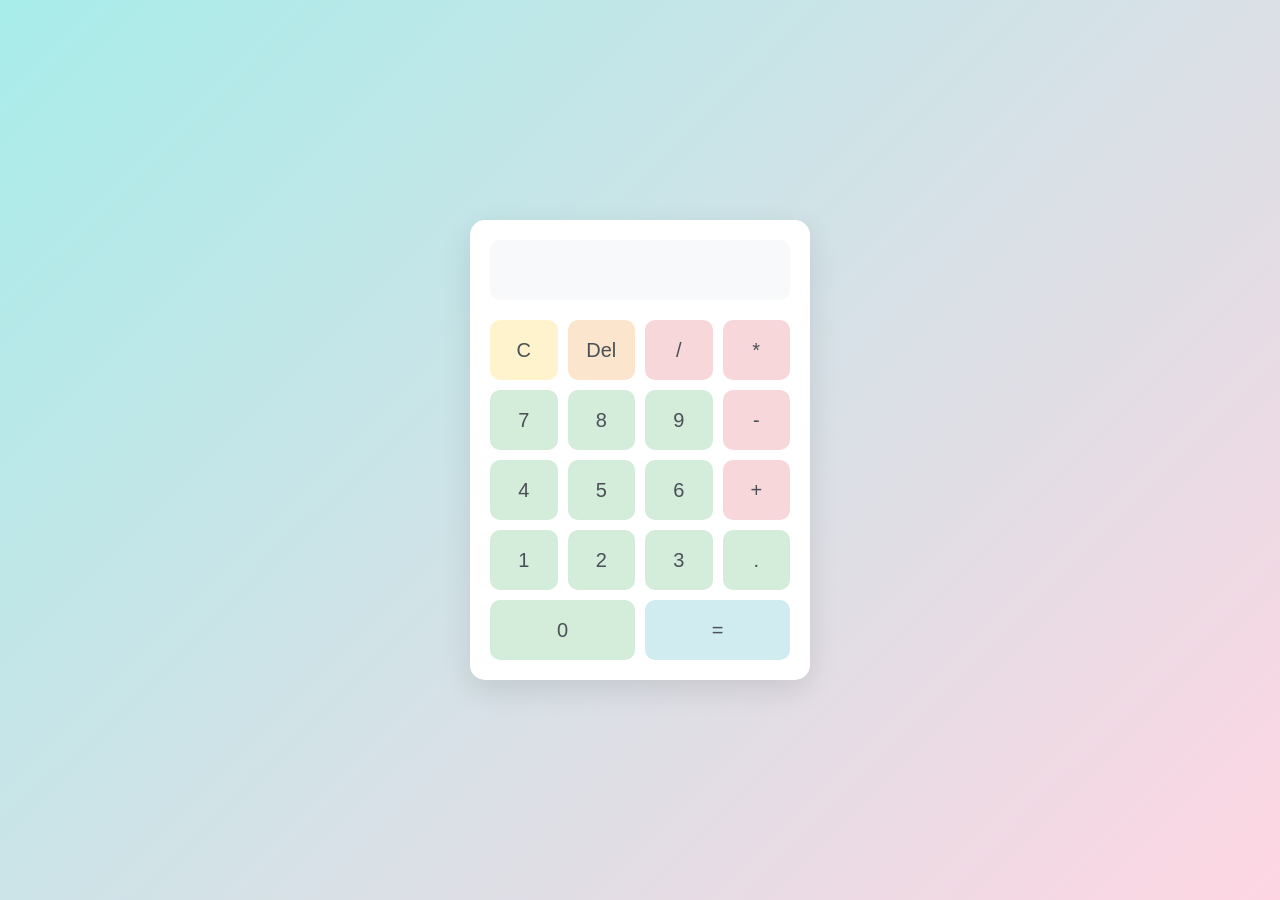
<file: index.html>
<!DOCTYPE html>
<html lang="en">
<head>
    <meta charset="UTF-8" />
    <meta name="viewport" content="width=device-width, initial-scale=1" />
    <title>Calculator</title>
    <link rel="stylesheet" href="calculator.css" />
</head>
<body>
    <div class="calculator">
        <input type="text" id="display" readonly />
        <div class="buttons">
            <button class="clear" onclick="clearDisplay()">C</button>
            <button class="delete" onclick="deleteLastChar()">Del</button>
            <button class="operator" onclick="appendToDisplay('/')">/</button>
            <button class="operator" onclick="appendToDisplay('*')">*</button>
            <button class="number" onclick="appendToDisplay('7')">7</button>
            <button class="number" onclick="appendToDisplay('8')">8</button>
            <button class="number" onclick="appendToDisplay('9')">9</button>
            <button class="operator" onclick="appendToDisplay('-')">-</button>
            <button class="number" onclick="appendToDisplay('4')">4</button>
            <button class="number" onclick="appendToDisplay('5')">5</button>
            <button class="number" onclick="appendToDisplay('6')">6</button>
            <button class="operator" onclick="appendToDisplay('+')">+</button>
            <button class="number" onclick="appendToDisplay('1')">1</button>
            <button class="number" onclick="appendToDisplay('2')">2</button>
            <button class="number" onclick="appendToDisplay('3')">3</button>
            <button class="number" onclick="appendToDisplay('.')">.</button>
            <button class="number" onclick="appendToDisplay('0')" style="grid-column: span 2;">0</button>
            <button class="equals" onclick="calculate()">=</button>
        </div>
    </div>
    <script src="calculator.js"></script>
</body>
</html>
</file>
<file: calculator.css>
body {
    font-family: 'Arial', sans-serif;
    background: linear-gradient(135deg, #a8edea 0%, #fed6e3 100%);
    display: flex;
    justify-content: center;
    align-items: center;
    height: 100vh;
    margin: 0;
}
.calculator {
    background: #ffffff;
    border-radius: 15px;
    box-shadow: 0 10px 30px rgba(0, 0, 0, 0.1);
    padding: 20px;
    width: 300px;
}
#display {
    width: 100%;
    height: 60px;
    border: none;
    border-radius: 10px;
    background: #f8f9fa;
    color: #495057;
    font-size: 24px;
    text-align: right;
    padding: 0 15px;
    margin-bottom: 20px;
    box-sizing: border-box;
}
.buttons {
    display: grid;
    grid-template-columns: repeat(4, 1fr);
    gap: 10px;
}
button {
    height: 60px;
    border: none;
    border-radius: 10px;
    font-size: 20px;
    cursor: pointer;
    transition: background 0.2s;
    color: #495057;
    text-align: center;
}
.number {
    background: #d4edda;
}
.number:hover {
    background: #c3e6cb;
}
.operator {
    background: #f8d7da;
}
.operator:hover {
    background: #f5c6cb;
}
.equals {
    background: #d1ecf1;
    grid-column: span 2;
}
.equals:hover {
    background: #bee5eb;
}
.clear {
    background: #fff3cd;
}
.clear:hover {
    background: #ffeaa7;
}
.delete {
    background: #fce5cd;
}
.delete:hover {
    background: #fbd39b;
}
</file>
